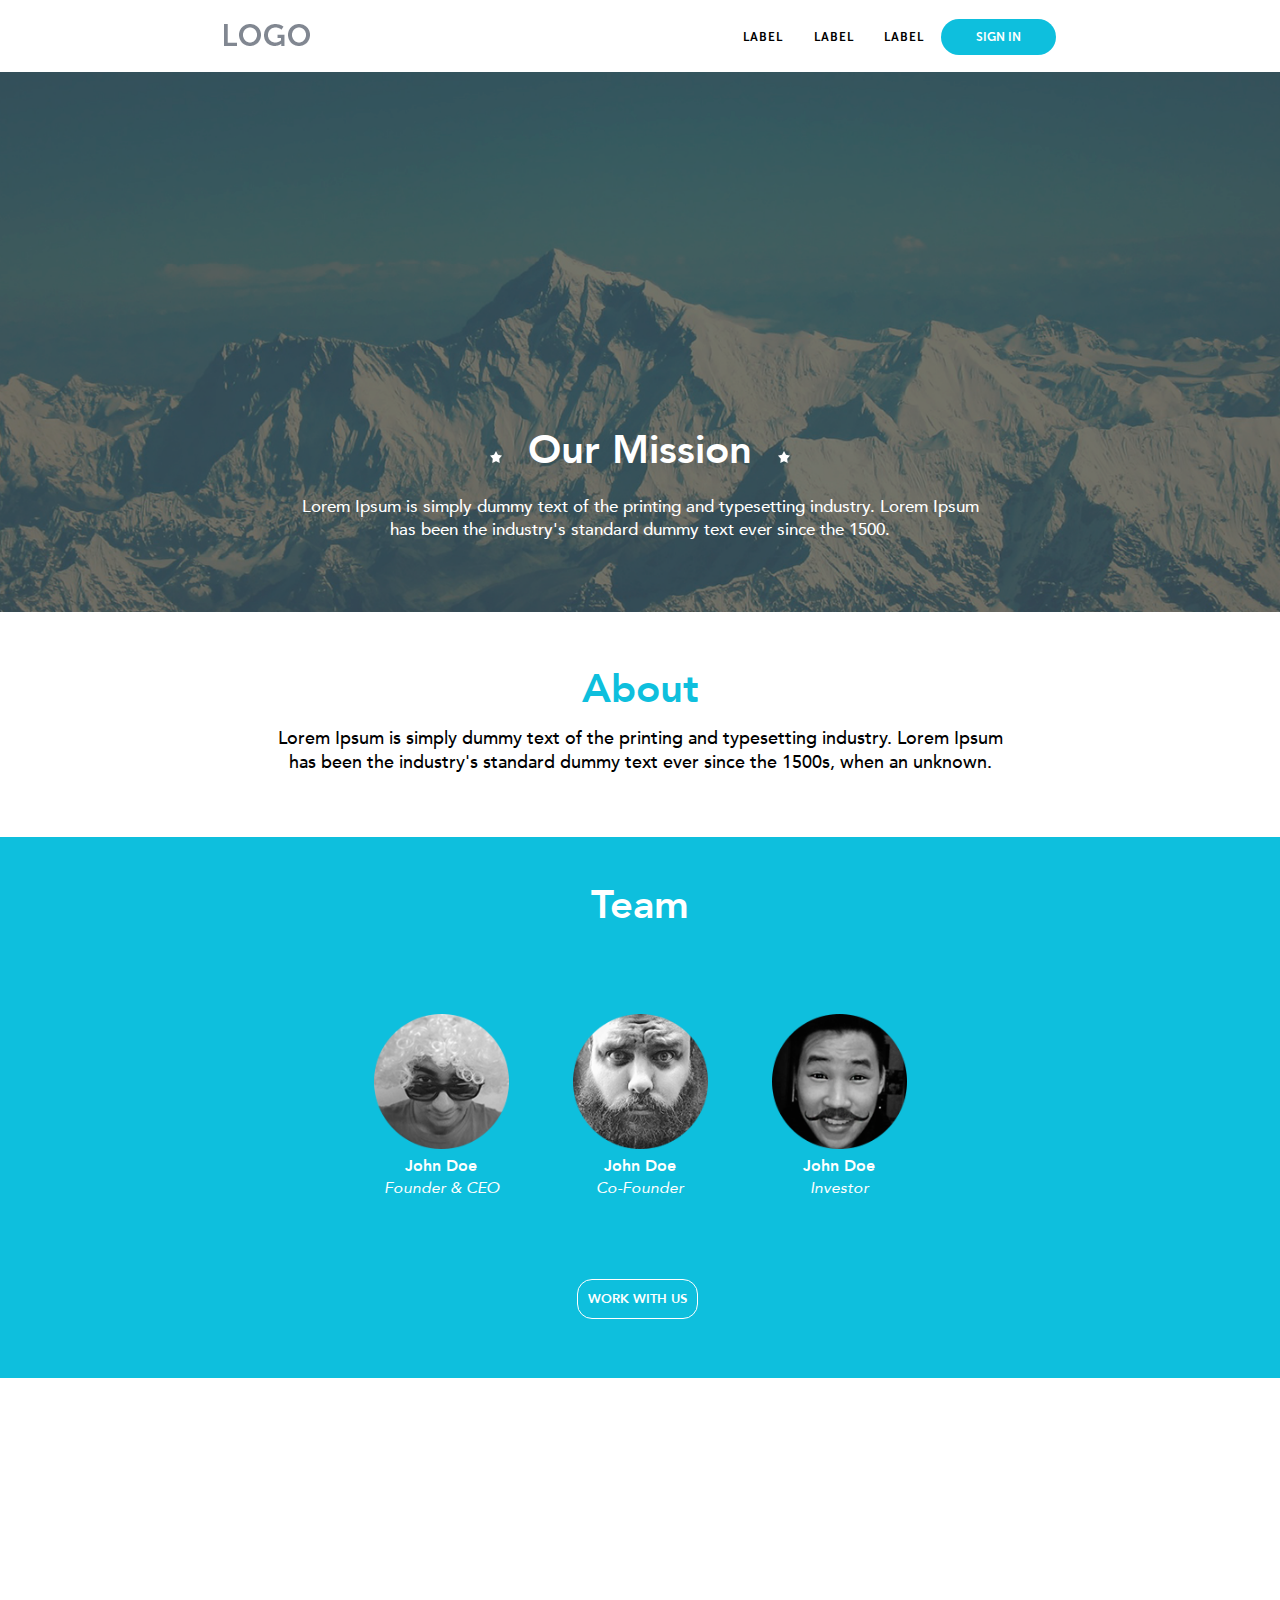
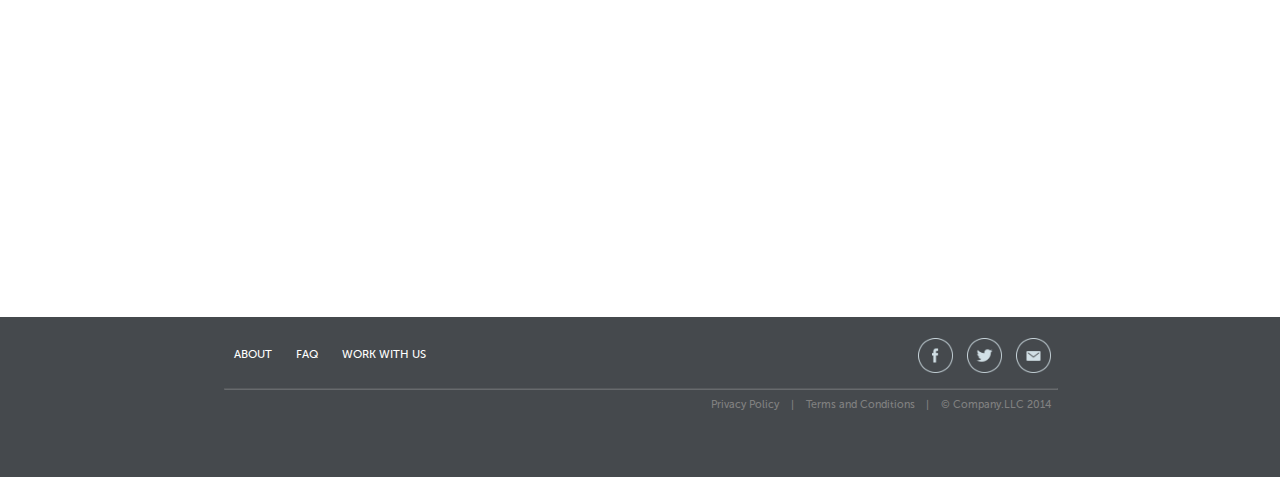
<file: Z3/index.html>
<!DOCTYPE html>
  <head>
    <meta charset="utf-8">
    <title>Z3</title>
    <meta name="viewport" content="width=device-width, initial-scale=1">
    <link rel="stylesheet" href="style.css">
    <script src="jquery-1.js"></script>
    <script>
      function slowScroll(id){
        var offset= 0;
        $('html, body').animate({scrollTop: $(id).offset().top + offset},1000);
        return false;
      }
    </script>
  </head>
  <body id="page">
    <div class="page__cell-1">
      <header class="header">
        <img src="images/LOGO.png">
        <ul class="header__menu">
          <li class="header__list"><a class="link" href="#">Label</a></li>
          <li class="header__list"><a class="link" href="#">Label</a></li>
          <li class="header__list"><a class="link" href="#">Label</a></li>
          <a class="header__link" href="#">Sign In</a>
        </ul>
      </header>
    </div>
    <div class="content-1">
      <div class="content__text-1">
        <div class="content__items">
          <img class="content__icon" src="images/Stars.png">
          <p class="content__text--caption-1">Our Mission</p>
          <img class="content__icon" src="images/Stars.png">
        </div>
        <p class="content__text--title-1">Lorem Ipsum is simply dummy text of the printing and typesetting industry. Lorem Ipsum
        <br> has been the industry's standard dummy text ever since the 1500.</p>
      </div>
    </div>
    <div class="content-2">
      <div class="content__text-2">
        <p class="content__text--caption-2">About</p>
        <p class="content__text--title-2">Lorem Ipsum is simply dummy text of the printing and typesetting industry. Lorem Ipsum
        <br> has been the industry's standard dummy text ever since the 1500s, when an unknown.</p>
      </div>
    </div>
    <div class="content-3">
      <div class="content__text-3">
        <p class="content__text--caption-3">Team</p>
      </div>
      <div class="content__block-image">
        <a href="#">
          <div class="content__image-1">
          <img class="content__images--circle" src="images/Layer79.png">
          <p class="content__text--caption-4">John Doe</p>
          <p class="content__text--title-4">Founder & CEO</p>
        </div>
        <div class="content__image-2">
          <img class="content__images--circle" src="images/Layer80.png">
          <p class="content__text--caption-4">John Doe</p>
          <p class="content__text--title-4">Co-Founder</p>
        </div>
        <div class="content__image-3">
          <img class="content__images--circle" src="images/Layer81.png">
          <p class="content__text--caption-4">John Doe</p>
          <p class="content__text--title-4">Investor</p>
        </a>
        </div>
      </div>
      <div class="content__link">
        <a href="javascript://0" onclick="slowScroll('#page')"><button class="content__button">Work with us</button></a>
      </div>
    </div>
    <div class="content-4">
      <iframe class="content__map" src="https://www.google.com/maps/embed?pb=!1m14!1m12!1m3!1d151852.7067280771!2d49.3338048891289!3d53.509580303399545!2m3!1f0!2f0!3f0!3m2!1i1024!2i768!4f13.1!5e0!3m2!1sru!2sru!4v1521118066716" frameborder="0" style="border:0" ></iframe>
    </div>
    <footer class="footer">
      <div class="page__cell-2">
        <span class="footer__menu">
          <ul class="footer__list-1">
            <li class="footer__text--title-1"><a class="link__pdf" href="document.pdf" target="_blank" >About</a></li>
            <li class="footer__text--title-1"><a class="link__pdf" href="document.pdf" target="_blank">FAQ</a></li>
            <li class="footer__text--title-1"><a class="link__pdf" href="document.pdf" target="_blank">Work with Us</a></li>
          </ul>
        </span>
        <div class="footer__images">
          <a class="link__network" href="https://www.facebook.com" target="_blank"><img class="footer__image" src="images/facebook.png"></a>
          <a class="link__network" href="https://twitter.com/" target="_blank"><img class="footer__image" src="images/twitter.png"></a>
          <a class="link__network" href="https://mail.google.com" target="_blank"><img class="footer__image" src="images/message.png"></a>
        </div>
        <hr>
        <span class="footer__menu">
          <ul class="footer__list-2">
            <li class="footer__text--title-2">Privacy Policy</li>
            <li class="footer__text--title-2">|</li>
            <li class="footer__text--title-2">Terms and Conditions</li>
            <li class="footer__text--title-2">|</li>
            <li class="footer__text--title-2">© Company.LLC 2014</li>
          </ul>
      </div>
    </footer>
  </body>
</file>
<file: Z3/style.css>
@font-face {
  font-family: MuseoSans;
  src: url(fonts/MuseoSansCyrl_2.otf);
}
@font-face {
  font-family: Avenir-Heavy;
  src: url(fonts/Avenir-Heavy.ttf);
}
@font-face {
  font-family: Avenir-Medium;
  src: url(fonts/Avenir-Medium.ttf);
}
@font-face {
  font-family: Avenir-Oblique;
  src: url(fonts/Avenir-Oblique.ttf);
}
@font-face {
  font-family: MuseoSans500;
  src: url(fonts/MuseoSans_500.otf);
}

#page{
  margin: 0;
  padding: 0;
  height: 100%;
  width: 100%;
}

.page__cell-1{
  padding-top: 1.9%;
  padding-left: 17.5%;
  padding-right: 17.5%;
}

a{
  color: white;
  text-decoration: inherit;
}

.link:hover{
  border-bottom: 3px solid;
  border-color: rgb(14, 191, 221);;
}

.header {
  width: 100%;
  height: 3em;
  background: white;

}

#1{
  width: 4.8em;

}

.header__menu{
  float: right;
  list-style:none;
  margin-top: 0.2%;
  font-family: MuseoSans;
}

.header__list{
  font-size: 9pt;
  text-transform: uppercase;
  letter-spacing: 1px;
  display: inline;
  margin: 1.1em;
  font-family: MuseoSans;
  color: black;
}

.link{
  color: black;
}

.header__link{
  text-transform: uppercase;
  font-size: 9pt;
  padding: 0.9em 2.9em;
  border-radius: 3em;
  text-decoration: none;
  color: white;
  background: rgb(14, 191, 221);
}


.content-1{
  display: table;
  width: 100%;
  height: 33.7em;
  background: url(images/Layer78.png) no-repeat;
  background-size: cover;

}

.content__text-1{
  width: 55%;
  padding-top: 27.4%;
  margin: 0 auto;
}

.content__icon{
  margin: 0 auto;
  display: table-cell;
}

.content__text--caption-1{
  display: table-cell;
  width: 64%;
  text-align: center;
  color: white;
  font-family: Avenir-Heavy;
  font-size: 30pt;
  margin-bottom: 0.1em;
}

.content__text--title-1{
  font-size: 13pt;
  color: white;
  font-family: Avenir-Medium;
  text-align: center;
}

.content__items{
  display: table;
  width: 50%;
  margin: 0 auto;
}

.content-2{
  display: table;
  width: 100%;
  height: 11.6em;
  background-color: white;
}

.content__text-2{
  width: 60%;
  margin: 0 auto;
}

.content__text--caption-2{
  padding-top: 1.4%;
  text-align: center;
  color: white;
  font-family: Avenir-Heavy;
  font-size: 30pt;
  color: rgb(14, 191, 221);
  margin-bottom: 1.2%;
}
.content__text--title-2{
  margin: 0;
  padding: 0;
  width: 100%;
  font-size: 13.3pt;
  color: black;
  font-family: Avenir-Medium;
  text-align: center;
}

.content-3{
  width: 100%;
  height: 33.8em;
  background-color: rgb(14, 191, 221);
}

.content__text-3{
  width: 100%;
}

.content__text--caption-3{
  padding-top: 3.2%;
  width: 100%;
  text-align: center;
  color: white;
  font-family: Avenir-Heavy;
  font-size: 30pt;
  margin-bottom: 0.1em;
}

.content__block-image{
  display: table;
  margin: 0 auto;
  padding-top: 2.8em;
  margin-bottom: 5em;
}

.content__image-1{
  display: table-cell;
}
.content__image-2{
  display: table-cell;
}
.content__image-3{
  display: table-cell;
}

.content__text--caption-4{
  padding: 0;
  margin: 0;
  text-align: center;
  font-family: Avenir-Heavy;
  color: white;
}
.content__text--title-4{
  padding: 0;
  margin: 0;
  font-family: Avenir-Oblique;
  font-style: italic;
  text-align: center;
  color: white;
}

.content__images--circle{
  width: 135px;
  margin: 32px;
  margin-bottom: 1%;
}

.content__link{
  margin: 0 auto;
  width: 127px;
}

.content__button{
  text-transform: uppercase;
  color: white;
  font-family: Avenir-Heavy;
  padding: 10px 10px;
  background-color: rgb(14, 191, 221);
  border: 1px solid white;
  border-radius: 15px;
}

.content__button:hover{
  color: rgb(14, 191, 221);
  background-color: white;
}

.content-4{
  height: 33.7em;
}

.content__map{
  height: 33.7em;
  width: 100%;
}

.footer{
  padding: 0;
  margin: 0;
  width: 100%;
  height: 10em;
  background: rgb(69, 73, 77);
}

.page__cell-2{
  padding-left: 17.5%;
  padding-right: 17.5%;
  height: auto;
}

.footer__menu{

}

.link__pdf:hover{
  color: rgb(14, 191, 221);
}

.footer__list-1{
  padding: 0;
  display: table-cell;
  padding-top: 1.7em;
  padding-bottom: 1.1em;
}
.footer__text--title-1{
  display: inline;
  margin: 10px;
  font-family: MuseoSans500;
  text-transform: uppercase;
  color: white;
  font-size: 8.5pt;
}

.footer__images{
  display: table-cell;
  float: right;
}

.footer__image{

  padding-top: 1em;
  margin: 5px;
  width: 35px;
}

.link__network{
  color: white;
  text-decoration: inherit;
}

hr{
  color: white;
  width: 100%;
  opacity: 0.2;
}

.footer__list-2{
  margin: 0;
  float: right;
  padding: 0;
  display: table-cell;
  padding-bottom: 1.1em;
  font-size: 5pt;
}

.footer__text--title-2{
  display: inline;
  margin: 5px;
  font-family: MuseoSans500;
  color: grey;
  font-size: 8pt;
}
</file>
